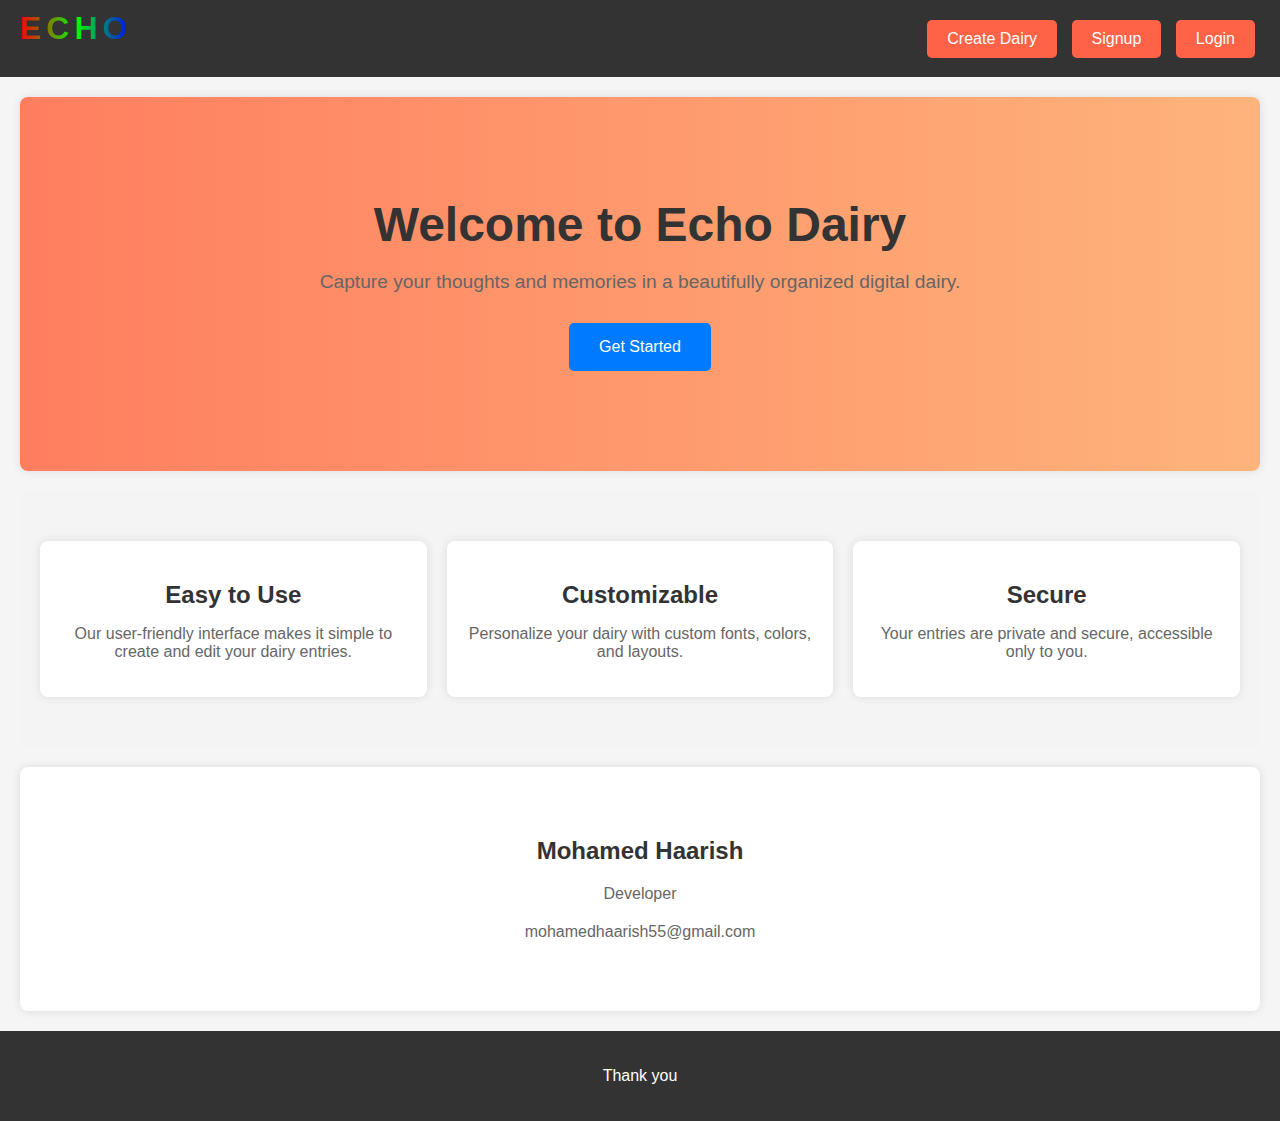
<file: index.html>
<!DOCTYPE html>
<html lang="en">
<head>
    <meta charset="UTF-8">
    <meta name="viewport" content="width=device-width, initial-scale=1.0">
    <title>ECHO</title>
    <link rel="stylesheet" href="samplestyle.css">
    <link rel="icon" href="files/ECHOLOGO1.png" type="image/png">
    <style>
        body {
            font-family: Arial, sans-serif;
            margin: 0;
            padding: 0;
            box-sizing: border-box;
        }
        header {
            display: flex;
            justify-content: space-between;
            align-items: center;
            background-color: #333;
            color: white;
            padding: 10px 20px;
        }
        .logo {
            font-size: 2em;
            background: linear-gradient(90deg, #ff0000, #00ff00, #0000ff);
            -webkit-background-clip: text;
            color: transparent;

            animation: colorCycle 5s infinite;
        }
        .auth-buttons button {
            background-color: #ff6347;
            color: white;
            border: none;
            padding: 10px 20px;
            margin: 0 5px;
            cursor: pointer;
            transition: background-color 0.3s;
        }
        .auth-buttons button:hover {
            background-color: #ff4500;
        }
        .hero {
            background: linear-gradient(to right, #ff7e5f, #feb47b);
            color: white;
            text-align: center;
            padding: 100px 20px;
        }
        .hero h1 {
            font-size: 3em;
            margin: 0;
        }
        .hero p {
            font-size: 1.2em;
        }
        .get-started {
            background-color: #fff;
            color: #ff6347;
            border: 2px solid #ff6347;
            padding: 10px 20px;
            cursor: pointer;
            transition: background-color 0.3s, color 0.3s;
        }
        .get-started:hover {
            background-color: #ff6347;
            color: white;
        }
        .features {
            display: flex;
            justify-content: space-around;
            padding: 50px 20px;
            background-color: #f4f4f4;
        }
        .feature {
            text-align: center;
            width: 30%;
            transition: transform 0.3s;
        }
        .feature:hover {
            transform: scale(1.05);
        }
        .testimonials {
            background-color: #fff;
            padding: 50px 20px;
            text-align: center;
        }
        .testimonial {
            margin: 20px 0;
        }
        footer {
            background-color: #333;
            color: white;
            text-align: center;
            padding: 20px;
        }
        @media (max-width: 768px) {
            .features {
                flex-direction: column;
                align-items: center;
            }
            .feature {
                width: 80%;
                margin-bottom: 20px;
            }
        }
    </style>
</head>
<body>
    <header>
        <div class="logo">ECHO</div>
        <div class="auth-buttons">
            <button onclick="window.location.href='workspace.html';">Create Dairy</button>
            <button onclick="window.location.href='EchoCreateNewAccount.html';">Signup</button>
            <button onclick="window.location.href='EchoLogin.html';">Login</button>
        </div>
    </header>
    <main>
        <section class="hero">
            <h1>Welcome to Echo Dairy</h1>
            <p>Capture your thoughts and memories in a beautifully organized digital dairy.</p>
            <button class="get-started" onclick="window.location.href='workspace.html';">Get Started</button>
        </section>
        <section class="features">
            <div class="feature">
                <h2>Easy to Use</h2>
                <p>Our user-friendly interface makes it simple to create and edit your dairy entries.</p>
            </div>
            <div class="feature">
                <h2>Customizable</h2>
                <p>Personalize your dairy with custom fonts, colors, and layouts.</p>
            </div>
            <div class="feature">
                <h2>Secure</h2>
                <p>Your entries are private and secure, accessible only to you.</p>
            </div>
        </section>
        <section class="testimonials">
            <h2>Mohamed Haarish</h2>
            <div class="testimonial">
                <p>Developer</p>
                <p></p>
            </div>
            <div class="testimonial">
                <p>mohamedhaarish55@gmail.com</p>
            </div>
        </section>
    </main>
    <footer>
        <p>Thank you</p>
    </footer>
</body>
</html>
</file>
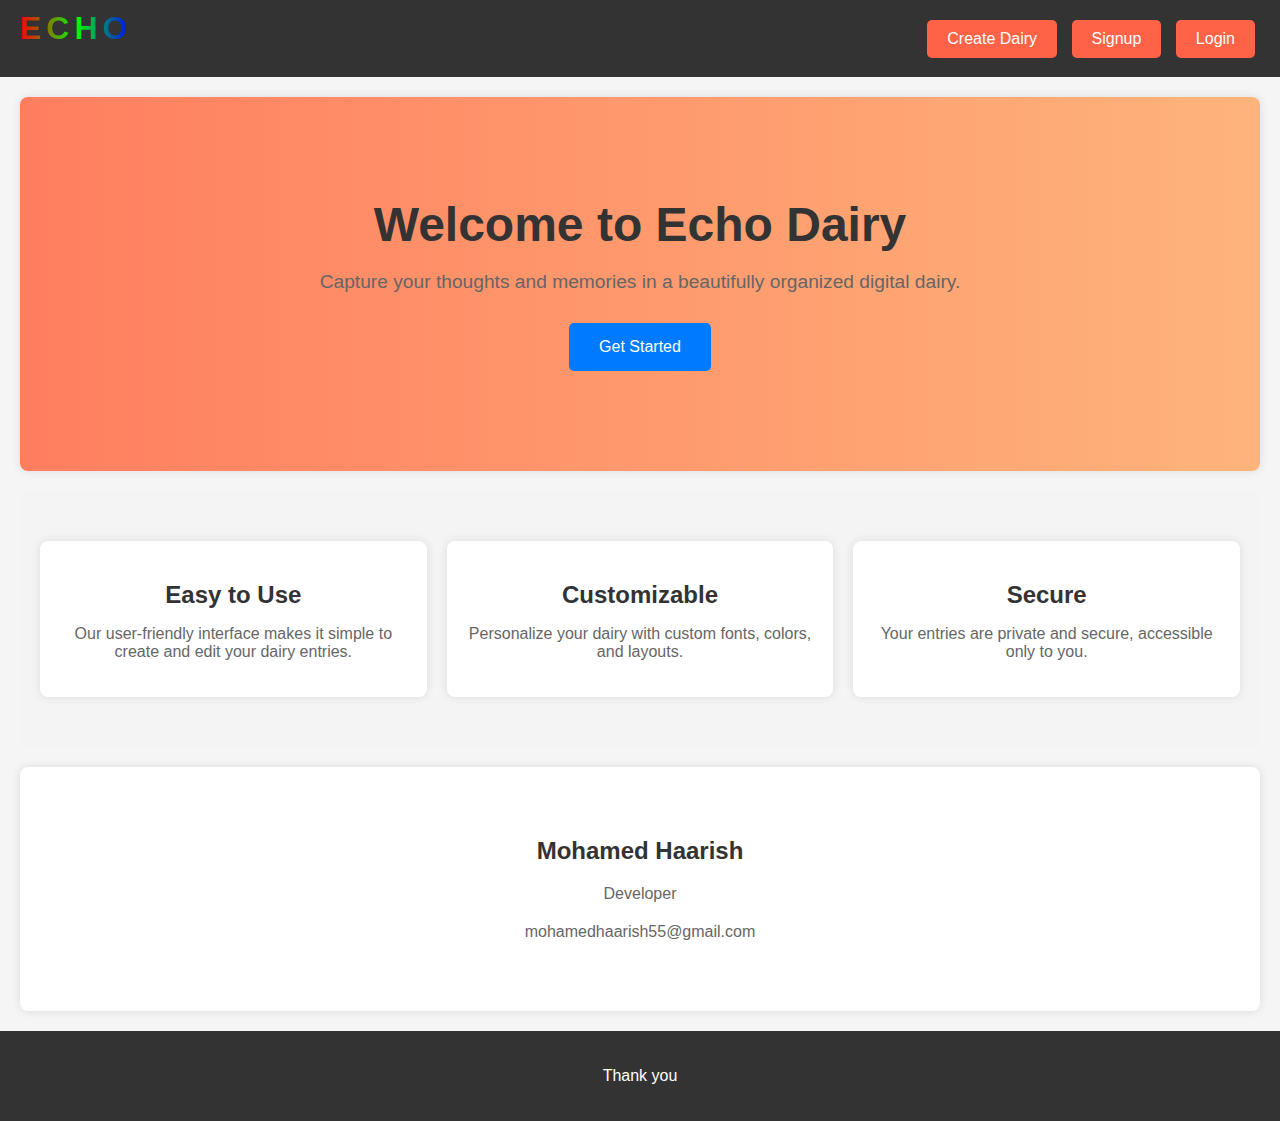
<file: files/index.html>
<!DOCTYPE html>
<html lang="en">
<head>
    <meta charset="UTF-8">
    <meta name="viewport" content="width=device-width, initial-scale=1.0">
    <title>ECHO</title>
    <link rel="stylesheet" href="samplestyle.css">
    <link rel="icon" href="ECHOLOGO1.png" type="image/png">
    <style>
        body {
            font-family: Arial, sans-serif;
            margin: 0;
            padding: 0;
            box-sizing: border-box;
        }
        header {
            display: flex;
            justify-content: space-between;
            align-items: center;
            background-color: #333;
            color: white;
            padding: 10px 20px;
        }
        .logo {
            font-size: 2em;
            background: linear-gradient(90deg, #ff0000, #00ff00, #0000ff);
            -webkit-background-clip: text;
            color: transparent;

            animation: colorCycle 5s infinite;
        }
        .auth-buttons button {
            background-color: #ff6347;
            color: white;
            border: none;
            padding: 10px 20px;
            margin: 0 5px;
            cursor: pointer;
            transition: background-color 0.3s;
        }
        .auth-buttons button:hover {
            background-color: #ff4500;
        }
        .hero {
            background: linear-gradient(to right, #ff7e5f, #feb47b);
            color: white;
            text-align: center;
            padding: 100px 20px;
        }
        .hero h1 {
            font-size: 3em;
            margin: 0;
        }
        .hero p {
            font-size: 1.2em;
        }
        .get-started {
            background-color: #fff;
            color: #ff6347;
            border: 2px solid #ff6347;
            padding: 10px 20px;
            cursor: pointer;
            transition: background-color 0.3s, color 0.3s;
        }
        .get-started:hover {
            background-color: #ff6347;
            color: white;
        }
        .features {
            display: flex;
            justify-content: space-around;
            padding: 50px 20px;
            background-color: #f4f4f4;
        }
        .feature {
            text-align: center;
            width: 30%;
            transition: transform 0.3s;
        }
        .feature:hover {
            transform: scale(1.05);
        }
        .testimonials {
            background-color: #fff;
            padding: 50px 20px;
            text-align: center;
        }
        .testimonial {
            margin: 20px 0;
        }
        footer {
            background-color: #333;
            color: white;
            text-align: center;
            padding: 20px;
        }
        @media (max-width: 768px) {
            .features {
                flex-direction: column;
                align-items: center;
            }
            .feature {
                width: 80%;
                margin-bottom: 20px;
            }
        }
    </style>
</head>
<body>
    <header>
        <div class="logo">ECHO</div>
        <div class="auth-buttons">
            <button onclick="window.location.href='workspace.html';">Create Dairy</button>
            <button onclick="window.location.href='EchoCreateNewAccount.html';">Signup</button>
            <button onclick="window.location.href='EchoLogin.html';">Login</button>
        </div>
    </header>
    <main>
        <section class="hero">
            <h1>Welcome to Echo Dairy</h1>
            <p>Capture your thoughts and memories in a beautifully organized digital dairy.</p>
            <button class="get-started" onclick="window.location.href='workspace.html';">Get Started</button>
        </section>
        <section class="features">
            <div class="feature">
                <h2>Easy to Use</h2>
                <p>Our user-friendly interface makes it simple to create and edit your dairy entries.</p>
            </div>
            <div class="feature">
                <h2>Customizable</h2>
                <p>Personalize your dairy with custom fonts, colors, and layouts.</p>
            </div>
            <div class="feature">
                <h2>Secure</h2>
                <p>Your entries are private and secure, accessible only to you.</p>
            </div>
        </section>
        <section class="testimonials">
            <h2>Mohamed Haarish</h2>
            <div class="testimonial">
                <p>Developer</p>
                <p></p>
            </div>
            <div class="testimonial">
                <p>mohamedhaarish55@gmail.com</p>
            </div>
        </section>
    </main>
    <footer>
        <p>Thank you</p>
    </footer>
</body>
</html>
</file>
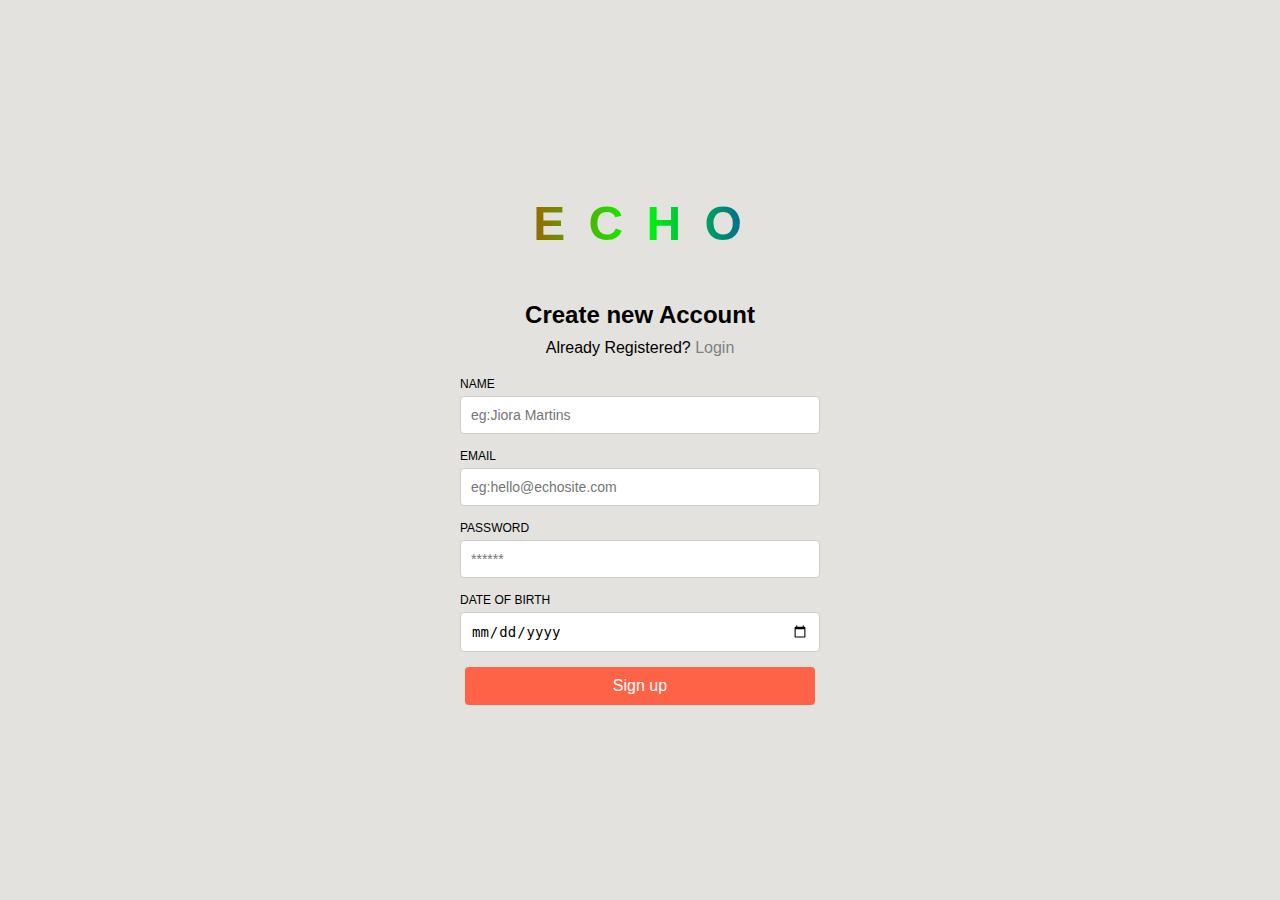
<file: EchoCreateNewAccount.html>
<!DOCTYPE html>
<html lang="en">
<head>
    <meta charset="UTF-8">
    <meta name="viewport" content="width=device-width, initial-scale=1.0">
    <title>ECHO / Create New Account</title>
    <link rel="stylesheet" href="styles.css">
    <link rel="icon" href="ECHOLOGO1.png" type="image/png">
</head>
<body>
    <div class="container">
        <div class="logo">E C H O</div>
        <div class="form-container">
            <h1>Create new Account</h1>
            <p>Already Registered? <a href="files/EchoLogin.html">Login</a></p>
            <form>
                <label for="name">NAME</label>
                <input type="text" id="name" name="name" placeholder="eg:Jiora Martins" required>
                
                <label for="email">EMAIL</label>
                <input type="email" id="email" name="email" placeholder="eg:hello@echosite.com" required>
                
                <label for="password">PASSWORD</label>
                <input type="password" id="password" name="password" placeholder="******" required>
                
                <label for="dob">DATE OF BIRTH</label>
                <input type="date" id="dob" required>
                <button type="submit" onclick="window.location.href='files/EchoHomeWOLS.html';">Sign up</button>
            </form>
        </div>
    </div>
</body>
</html>
</file>
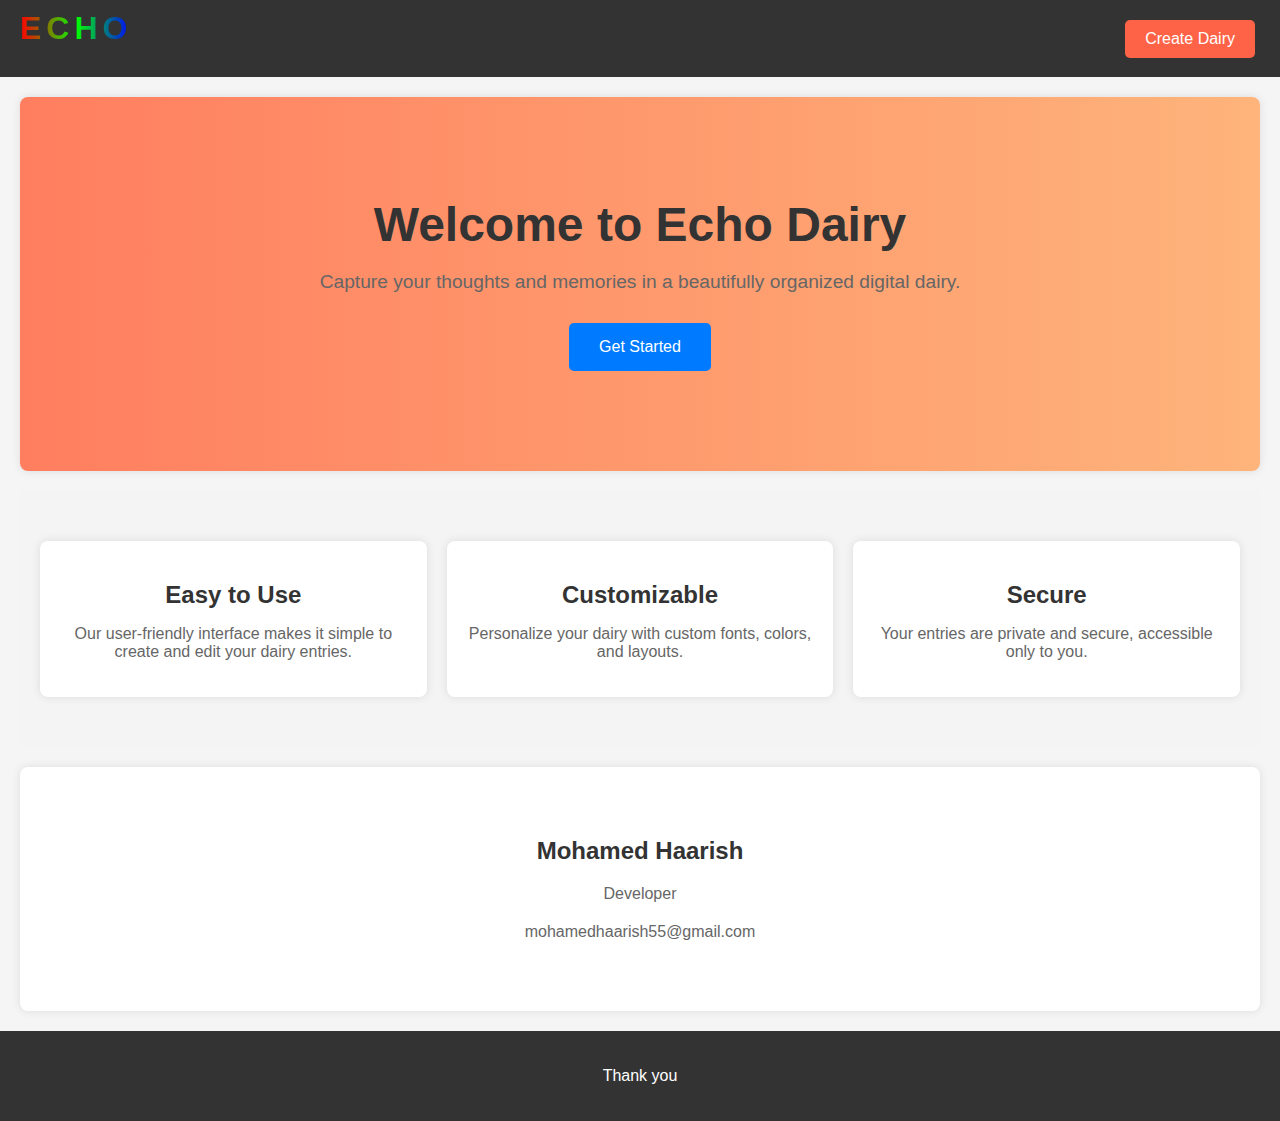
<file: EchoHomeWOLS.html>
<!DOCTYPE html>
<html lang="en">
<head>
    <meta charset="UTF-8">
    <meta name="viewport" content="width=device-width, initial-scale=1.0">
    <title>ECHO</title>
    <link rel="icon" href="ECHOLOGO1.png" type="image/png">
    <link rel="stylesheet" href="samplestyle.css">
    <style>
        body {
            font-family: Arial, sans-serif;
            margin: 0;
            padding: 0;
            box-sizing: border-box;
        }
        header {
            display: flex;
            justify-content: space-between;
            align-items: center;
            background-color: #333;
            color: white;
            padding: 10px 20px;
        }
        .logo {
            font-size: 2em;
            background: linear-gradient(90deg, #ff0000, #00ff00, #0000ff);
            -webkit-background-clip: text;
            color: transparent;

            animation: colorCycle 5s infinite;
        }
        .auth-buttons button {
            background-color: #ff6347;
            color: white;
            border: none;
            padding: 10px 20px;
            margin: 0 5px;
            cursor: pointer;
            transition: background-color 0.3s;
        }
        .auth-buttons button:hover {
            background-color: #ff4500;
        }
        .hero {
            background: linear-gradient(to right, #ff7e5f, #feb47b);
            color: white;
            text-align: center;
            padding: 100px 20px;
        }
        .hero h1 {
            font-size: 3em;
            margin: 0;
        }
        .hero p {
            font-size: 1.2em;
        }
        .get-started {
            background-color: #fff;
            color: #ff6347;
            border: 2px solid #ff6347;
            padding: 10px 20px;
            cursor: pointer;
            transition: background-color 0.3s, color 0.3s;
        }
        .get-started:hover {
            background-color: #ff6347;
            color: white;
        }
        .features {
            display: flex;
            justify-content: space-around;
            padding: 50px 20px;
            background-color: #f4f4f4;
        }
        .feature {
            text-align: center;
            width: 30%;
            transition: transform 0.3s;
        }
        .feature:hover {
            transform: scale(1.05);
        }
        .testimonials {
            background-color: #fff;
            padding: 50px 20px;
            text-align: center;
        }
        .testimonial {
            margin: 20px 0;
        }
        footer {
            background-color: #333;
            color: white;
            text-align: center;
            padding: 20px;
        }
        @media (max-width: 768px) {
            .features {
                flex-direction: column;
                align-items: center;
            }
            .feature {
                width: 80%;
                margin-bottom: 20px;
            }
        }
    </style>
</head>
<body>
    <header>
        <div class="logo">ECHO</div>
        <div class="auth-buttons">
            <button onclick="window.location.href='workspace.html';">Create Dairy</button>
        </div>
    </header>
    <main>
        <section class="hero">
            <h1>Welcome to Echo Dairy</h1>
            <p>Capture your thoughts and memories in a beautifully organized digital dairy.</p>
            <button class="get-started" onclick="window.location.href='workspace.html';">Get Started</button>
        </section>
        <section class="features">
            <div class="feature">
                <h2>Easy to Use</h2>
                <p>Our user-friendly interface makes it simple to create and edit your dairy entries.</p>
            </div>
            <div class="feature">
                <h2>Customizable</h2>
                <p>Personalize your dairy with custom fonts, colors, and layouts.</p>
            </div>
            <div class="feature">
                <h2>Secure</h2>
                <p>Your entries are private and secure, accessible only to you.</p>
            </div>
        </section>
        <section class="testimonials">
            <h2>Mohamed Haarish</h2>
            <div class="testimonial">
                <p>Developer</p>
                <p></p>
            </div>
            <div class="testimonial">
                <p>mohamedhaarish55@gmail.com</p>
            </div>
        </section>
    </main>
    <footer>
        <p>Thank you</p>
    </footer>
</body>
</html>
</file>
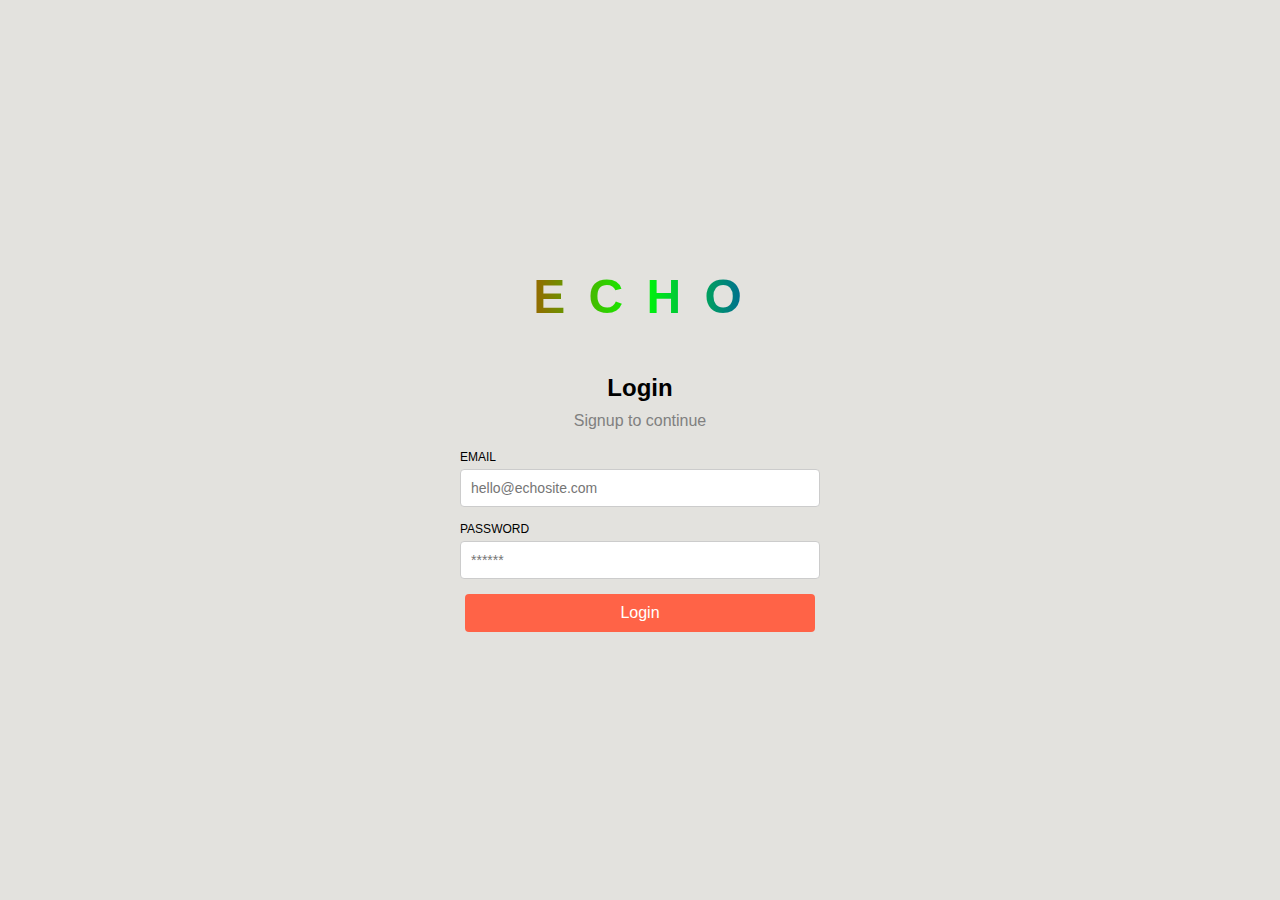
<file: EchoLogin.html>
<!DOCTYPE html>
<html lang="en">
<head>
    <meta charset="UTF-8">
    <meta name="viewport" content="width=device-width, initial-scale=1.0">
    <title>ECHO / Login</title>
    <link rel="stylesheet" href="styles.css">
    <link rel="icon" href="ECHOLOGO1.png" type="image/png">
</head>
<body>
    <div class="container">
        <div class="logo">E C H O</div>
        <div class="form-container">
            <h1>Login</h1>
            <p><a href="EchoCreateNewAccount.html">Signup to continue </a></p>
            <form>
                <label for="email">EMAIL</label>
                <input type="email" id="email" name="email" placeholder="hello@echosite.com" required>
                
                <label for="password">PASSWORD</label>
                <input type="password" id="password" name="password" placeholder="******" required>
                <button type="submit" onclick="window.location.href='files/EchoHomeWOLS.html';">Login</button>
            </form>
        </div>
    </div>
</body>
</html>
</file>
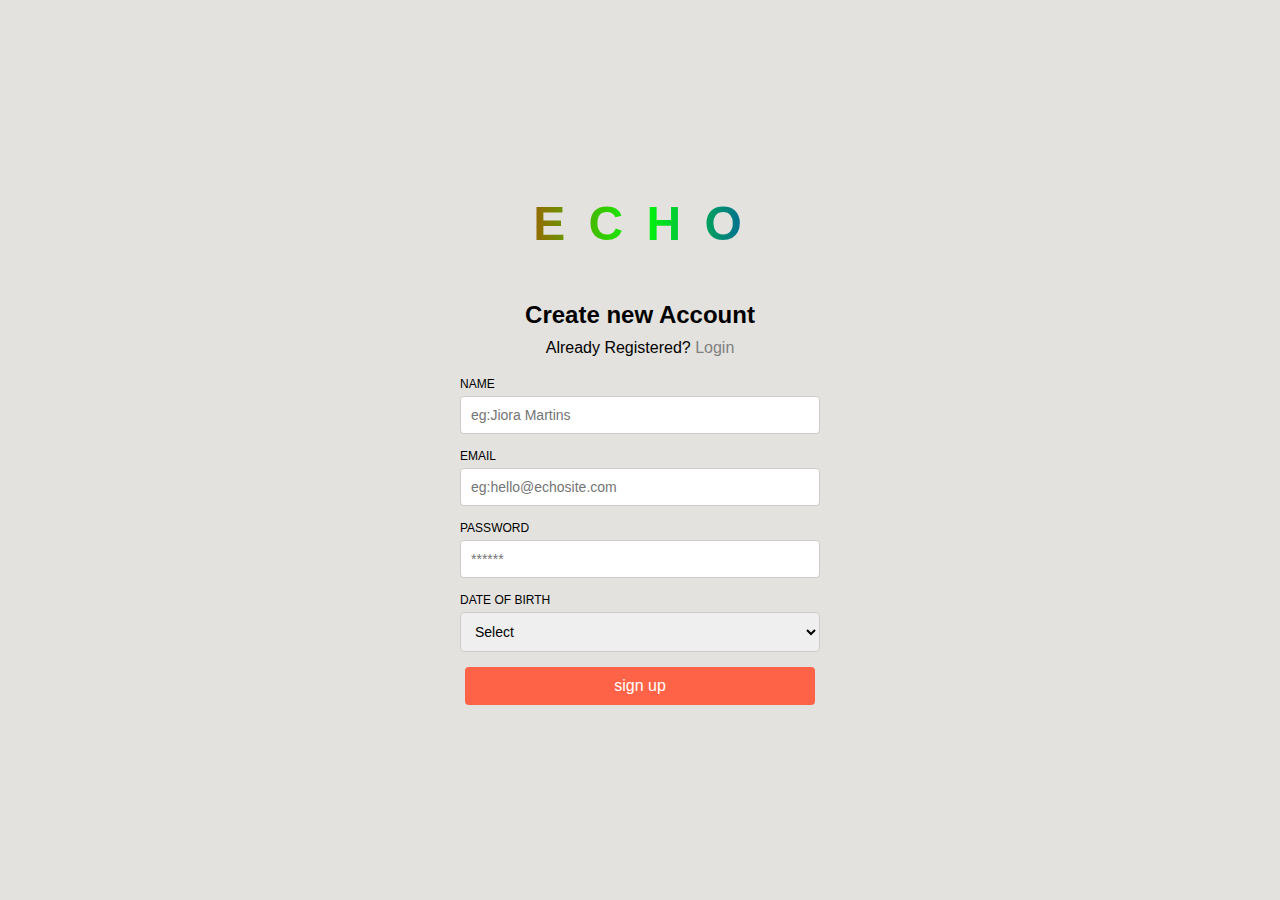
<file: files/EchoCreateNewAccount.html>
<!DOCTYPE html>
<html lang="en">
<head>
    <meta charset="UTF-8">
    <meta name="viewport" content="width=device-width, initial-scale=1.0">
    <title>ECHO / Create New Account</title>
    <link rel="stylesheet" href="styles.css">
    <link rel="icon" href="ECHOLOGO1.png" type="image/png">
</head>
<body>
    <div class="container">
        <div class="logo">E C H O</div>
        <div class="form-container">
            <h1>Create new Account</h1>
            <p>Already Registered? <a href="echoLogin.html">Login</a></p>
            <form>
                <label for="name">NAME</label>
                <input type="text" id="name" name="name" placeholder="eg:Jiora Martins" required>
                
                <label for="email">EMAIL</label>
                <input type="email" id="email" name="email" placeholder="eg:hello@echosite.com" required>
                
                <label for="password">PASSWORD</label>
                <input type="password" id="password" name="password" placeholder="******" required>
                
                <label for="dob">DATE OF BIRTH</label>
                <select id="dob" name="dob" required>
                    <option value="2000">Select</option>
                </select>
                <button type="submit" onclick="window.location.href='EchoHomeWOLS.html';">sign up</button>
            </form>
        </div>
    </div>
</body>
</html>
</file>
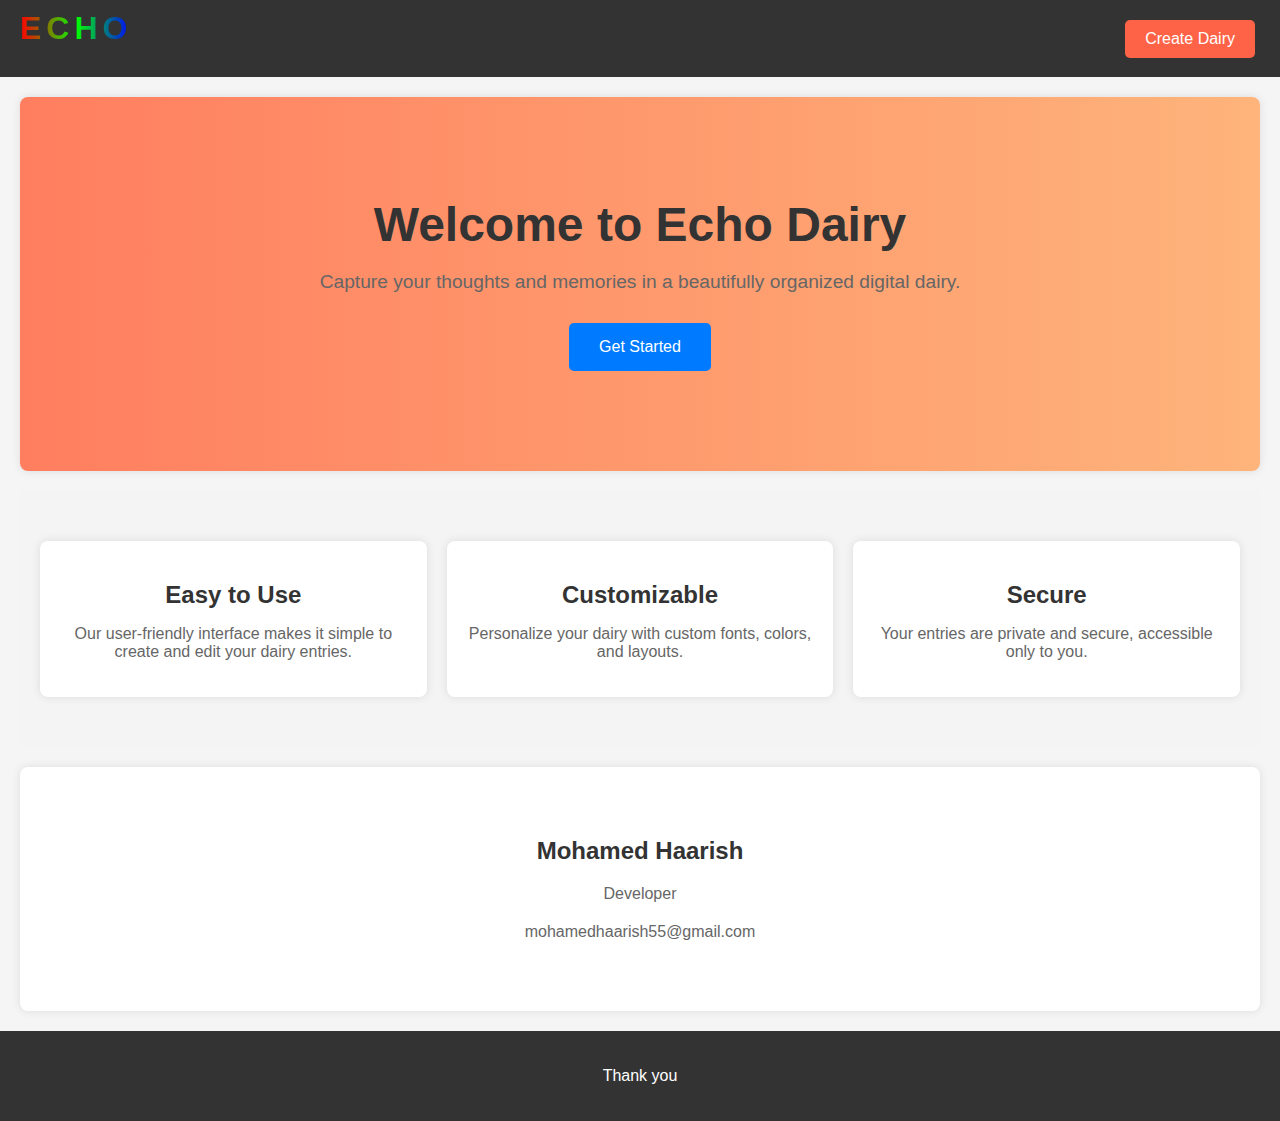
<file: files/EchoHomeWOLS.html>
<!DOCTYPE html>
<html lang="en">
<head>
    <meta charset="UTF-8">
    <meta name="viewport" content="width=device-width, initial-scale=1.0">
    <title>ECHO</title>
    <link rel="stylesheet" href="samplestyle.css">
    <link rel="icon" href="ECHOLOGO1.png" type="image/png">
    <style>
        body {
            font-family: Arial, sans-serif;
            margin: 0;
            padding: 0;
            box-sizing: border-box;
        }
        header {
            display: flex;
            justify-content: space-between;
            align-items: center;
            background-color: #333;
            color: white;
            padding: 10px 20px;
        }
        .logo {
            font-size: 2em;
            background: linear-gradient(90deg, #ff0000, #00ff00, #0000ff);
            -webkit-background-clip: text;
            color: transparent;

            animation: colorCycle 5s infinite;
        }
        .auth-buttons button {
            background-color: #ff6347;
            color: white;
            border: none;
            padding: 10px 20px;
            margin: 0 5px;
            cursor: pointer;
            transition: background-color 0.3s;
        }
        .auth-buttons button:hover {
            background-color: #ff4500;
        }
        .hero {
            background: linear-gradient(to right, #ff7e5f, #feb47b);
            color: white;
            text-align: center;
            padding: 100px 20px;
        }
        .hero h1 {
            font-size: 3em;
            margin: 0;
        }
        .hero p {
            font-size: 1.2em;
        }
        .get-started {
            background-color: #fff;
            color: #ff6347;
            border: 2px solid #ff6347;
            padding: 10px 20px;
            cursor: pointer;
            transition: background-color 0.3s, color 0.3s;
        }
        .get-started:hover {
            background-color: #ff6347;
            color: white;
        }
        .features {
            display: flex;
            justify-content: space-around;
            padding: 50px 20px;
            background-color: #f4f4f4;
        }
        .feature {
            text-align: center;
            width: 30%;
            transition: transform 0.3s;
        }
        .feature:hover {
            transform: scale(1.05);
        }
        .testimonials {
            background-color: #fff;
            padding: 50px 20px;
            text-align: center;
        }
        .testimonial {
            margin: 20px 0;
        }
        footer {
            background-color: #333;
            color: white;
            text-align: center;
            padding: 20px;
        }
        @media (max-width: 768px) {
            .features {
                flex-direction: column;
                align-items: center;
            }
            .feature {
                width: 80%;
                margin-bottom: 20px;
            }
        }
    </style>
</head>
<body>
    <header>
        <div class="logo">ECHO</div>
        <div class="auth-buttons">
            <button onclick="window.location.href='workspace.html';">Create Dairy</button>
        </div>
    </header>
    <main>
        <section class="hero">
            <h1>Welcome to Echo Dairy</h1>
            <p>Capture your thoughts and memories in a beautifully organized digital dairy.</p>
            <button class="get-started" onclick="window.location.href='workspace.html';">Get Started</button>
        </section>
        <section class="features">
            <div class="feature">
                <h2>Easy to Use</h2>
                <p>Our user-friendly interface makes it simple to create and edit your dairy entries.</p>
            </div>
            <div class="feature">
                <h2>Customizable</h2>
                <p>Personalize your dairy with custom fonts, colors, and layouts.</p>
            </div>
            <div class="feature">
                <h2>Secure</h2>
                <p>Your entries are private and secure, accessible only to you.</p>
            </div>
        </section>
        <section class="testimonials">
            <h2>Mohamed Haarish</h2>
            <div class="testimonial">
                <p>Developer</p>
                <p></p>
            </div>
            <div class="testimonial">
                <p>mohamedhaarish55@gmail.com</p>
            </div>
        </section>
    </main>
    <footer>
        <p>Thank you</p>
    </footer>
</body>
</html>
</file>
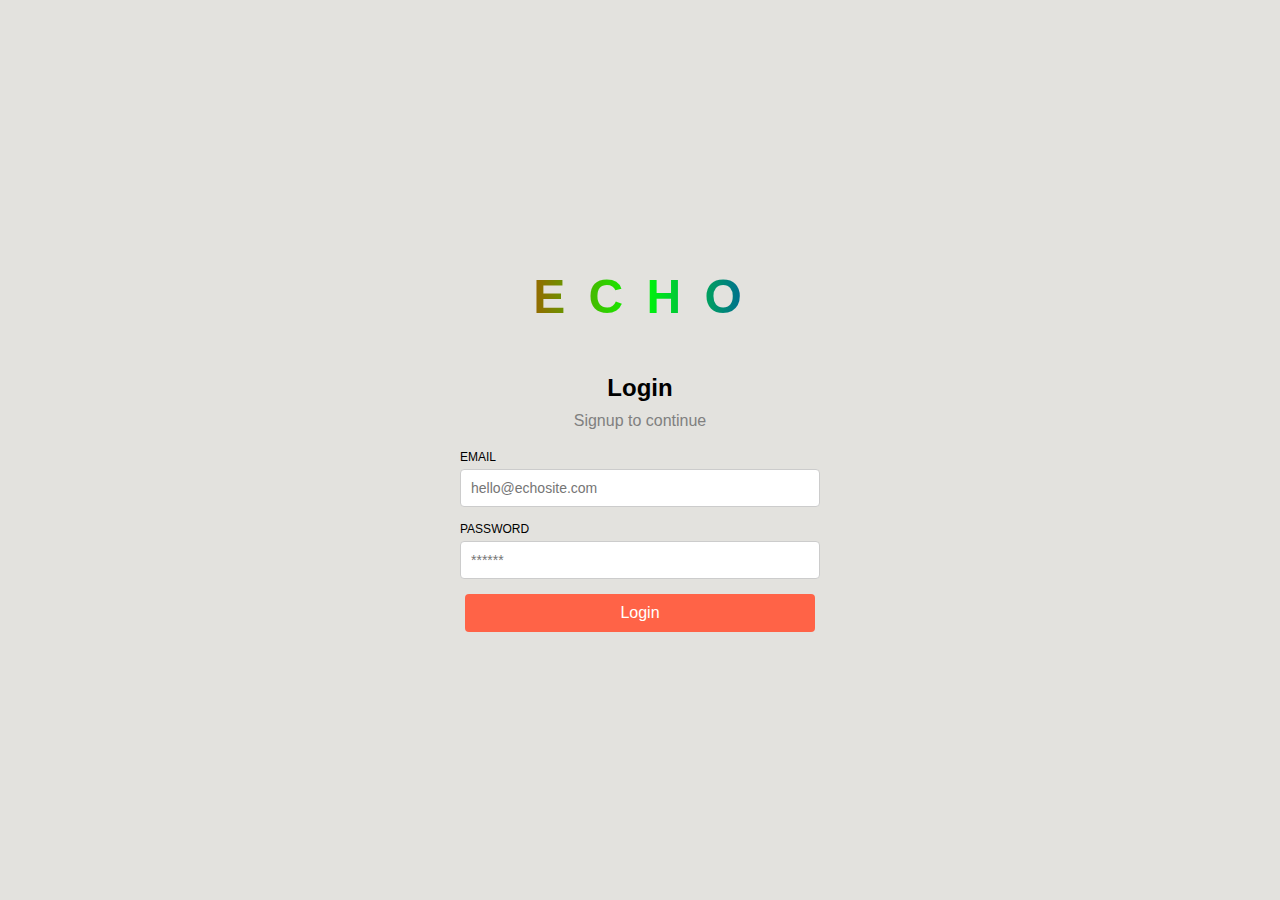
<file: files/EchoLogin.html>
<!DOCTYPE html>
<html lang="en">
<head>
    <meta charset="UTF-8">
    <meta name="viewport" content="width=device-width, initial-scale=1.0">
    <title>ECHO / Login</title>
    <link rel="stylesheet" href="styles.css">
    <link rel="icon" href="ECHOLOGO1.png" type="image/png">
</head>
<body>
    <div class="container">
        <div class="logo">E C H O</div>
        <div class="form-container">
            <h1>Login</h1>
            <p><a href="EchoCreateNewAccount.html">Signup to continue </a></p>
            <form>
                <label for="email">EMAIL</label>
                <input type="email" id="email" name="email" placeholder="hello@echosite.com" required>
                
                <label for="password">PASSWORD</label>
                <input type="password" id="password" name="password" placeholder="******" required>
                <button type="submit" onclick="window.location.href='EchoHomeWOLS.html';">Login</button>
            </form>
        </div>
    </div>
</body>
</html>
</file>
<file: samplestyle.css>
body {
    font-family: Arial, sans-serif;
    margin: 0;
    padding: 0;
    background-color: #f5f5f5;
}

header {
    display: flex;
    justify-content: space-between;
    align-items: center;
    background-color: #f0f0f0;
    padding: 10px 20px;
}

.logo {
    font-size: 24px;
    font-size: 2em;
    font-weight: bold;
    /**/
    letter-spacing: 5px;
    background: linear-gradient(90deg, #ff0000, #00ff00, #0000ff);
    -webkit-background-clip:text;
    color: transparent;
    margin-bottom: 20px;
    animation: colorCycle 5s infinite;
}

@keyframes colorCycle {
    0% {
        color: #ff0000; /* Red */
    }
    25% {
        color: #00ff00; /* Green */
    }
    50% {
        color: #0000ff; /* Blue */
    }
    75% {
        color: #ffff00; /* Yellow */
    }
    100% {
        color: #ff0000; /* Red */
    }
}

.auth-buttons button {
    margin-left: 10px;
    background-color: #007bff;
    color: white;
    border: none;
    padding: 10px;
    cursor: pointer;
    background-color: #007bff;
    color: white;
    border: none;
    padding: 5px 20px;
    font-size: 16px;
    cursor: pointer;
    border-radius: 5px;
}

main {
    padding: 20px;
}

.hero {
    text-align: center;
    background-color: #fff;
    padding: 50px;
    margin-bottom: 20px;
    border-radius: 8px;
    box-shadow: 0 0 10px rgba(0, 0, 0, 0.1);
}

.hero h1 {
    margin-bottom: 20px;
    font-size: 36px;
    color: #333;
}

.hero p {
    margin-bottom: 30px;
    font-size: 18px;
    color: #666;
}

.hero .get-started {
    background-color: #007bff;
    color: white;
    border: none;
    padding: 15px 30px;
    font-size: 16px;
    cursor: pointer;
    border-radius: 5px;
}

.features {
    display: flex;
    justify-content: space-between;
    gap: 20px;
}

.feature {
    background-color: #fff;
    padding: 20px;
    border-radius: 8px;
    box-shadow: 0 0 10px rgba(0, 0, 0, 0.1);
    text-align: center;
    flex: 1;
}

.feature h2 {
    margin-bottom: 10px;
    color: #333;
}

.feature p {
    color: #666;
}

.testimonials {
    background-color: #fff;
    padding: 20px;
    border-radius: 8px;
    box-shadow: 0 0 10px rgba(0, 0, 0, 0.1);
    margin-top: 20px;
}

.testimonials h2 {
    text-align: center;
    margin-bottom: 20px;
    color: #333;
}

.testimonial {
    margin-bottom: 20px;
}

.testimonial p {
    color: #666;
    text-align: center;
}

footer {
    text-align: center;
    padding: 20px;
    background-color: #f0f0f0;
    color: #666;
}
.img{
    margin-bottom: 20px;   
}
</file>
<file: files/samplestyle.css>
body {
    font-family: Arial, sans-serif;
    margin: 0;
    padding: 0;
    background-color: #f5f5f5;
}

header {
    display: flex;
    justify-content: space-between;
    align-items: center;
    background-color: #f0f0f0;
    padding: 10px 20px;
}

.logo {
    font-size: 24px;
    font-size: 2em;
    font-weight: bold;
    /**/
    letter-spacing: 5px;
    background: linear-gradient(90deg, #ff0000, #00ff00, #0000ff);
    -webkit-background-clip:text;
    color: transparent;
    margin-bottom: 20px;
    animation: colorCycle 5s infinite;
}

@keyframes colorCycle {
    0% {
        color: #ff0000; /* Red */
    }
    25% {
        color: #00ff00; /* Green */
    }
    50% {
        color: #0000ff; /* Blue */
    }
    75% {
        color: #ffff00; /* Yellow */
    }
    100% {
        color: #ff0000; /* Red */
    }
}

.auth-buttons button {
    margin-left: 10px;
    background-color: #007bff;
    color: white;
    border: none;
    padding: 10px;
    cursor: pointer;
    background-color: #007bff;
    color: white;
    border: none;
    padding: 5px 20px;
    font-size: 16px;
    cursor: pointer;
    border-radius: 5px;
}

main {
    padding: 20px;
}

.hero {
    text-align: center;
    background-color: #fff;
    padding: 50px;
    margin-bottom: 20px;
    border-radius: 8px;
    box-shadow: 0 0 10px rgba(0, 0, 0, 0.1);
}

.hero h1 {
    margin-bottom: 20px;
    font-size: 36px;
    color: #333;
}

.hero p {
    margin-bottom: 30px;
    font-size: 18px;
    color: #666;
}

.hero .get-started {
    background-color: #007bff;
    color: white;
    border: none;
    padding: 15px 30px;
    font-size: 16px;
    cursor: pointer;
    border-radius: 5px;
}

.features {
    display: flex;
    justify-content: space-between;
    gap: 20px;
}

.feature {
    background-color: #fff;
    padding: 20px;
    border-radius: 8px;
    box-shadow: 0 0 10px rgba(0, 0, 0, 0.1);
    text-align: center;
    flex: 1;
}

.feature h2 {
    margin-bottom: 10px;
    color: #333;
}

.feature p {
    color: #666;
}

.testimonials {
    background-color: #fff;
    padding: 20px;
    border-radius: 8px;
    box-shadow: 0 0 10px rgba(0, 0, 0, 0.1);
    margin-top: 20px;
}

.testimonials h2 {
    text-align: center;
    margin-bottom: 20px;
    color: #333;
}

.testimonial {
    margin-bottom: 20px;
}

.testimonial p {
    color: #666;
    text-align: center;
}

footer {
    text-align: center;
    padding: 20px;
    background-color: #f0f0f0;
    color: #666;
}
.img{
    margin-bottom: 20px;   
}
</file>
<file: styles.css>
* {
    margin: 0;
    padding: 0;
    box-sizing: border-box;
}

body {
    font-family: Arial, sans-serif;
    background-color: #e3e2de;
    display: flex;
    justify-content: center;
    align-items: center;
    height: 100vh;
    margin: 0;

}

/*logo*/
.mylogo{
    width:50px;
    height: 50px;
}


header {
    width: 100%;
    background-color: #fff;
    padding: 10px 20px;
    box-shadow: 0 1px 5px rgba(0, 0, 0, 0.1);
    display: flex;
    justify-content: flex-start;
}

.logo {
    font-size: 48px;
    font-weight: bold;
    letter-spacing: 5px;
    background: linear-gradient(90deg, #ff0000, #00ff00, #0000ff);
    -webkit-background-clip: text;
    color: transparent;
    margin-bottom: 20px;
    animation: colorCycle 5s infinite;
}

@keyframes colorCycle {
    0% {
        color: #ff0000; /* Red */
    }
    25% {
        color: #00ff00; /* Green */
    }
    50% {
        color: #0000ff; /* Blue */
    }
    75% {
        color: #ffff00; /* Yellow */
    }
    100% {
        color: #ff0000; /* Red */
    }
}

.menu-icon {
    font-size: 24px;
}

.container {
    width: 100%;
    max-width: 400px;
    padding: 20px;
    margin: 0 auto;
    text-align: center;
}

.quote{
    font-size: 70px;
}

.form-container {
    margin-top: 50px;
}

h1 {
    margin-bottom: 10px;
    font-size: 24px;
}

p {
    margin-bottom: 20px;
}

p a {
    color: grey;
    text-decoration: none;
}

p a:hover{
    background-color:black;
    -webkit-background-clip: text;
    color: transparent;
} 

form {
    display: flex;
    flex-direction: column;
}

label {
    text-align: left;
    margin-bottom: 5px;
    font-size: 12px;
}

input, select {
    margin-bottom: 15px;
    padding: 10px;
    border: 1px solid #ccc;
    border-radius: 4px;
    font-size: 14px;
}

button {
    padding: 10px;
    color: #fff;
    border: none;
    border-radius: 4px;
    cursor: pointer;
    font-size: 16px;
    background-color: #ff6347;
    color: white;
    border: none;
    padding: 10px 20px;
    margin: 0 5px;
    cursor: pointer;
    transition: background-color 0.3s;
   
}

button:hover {
    background-color: #333;
}

/*for logo ECHO*/
.container2 {
    text-align: center;
    max-width: 1000px;
    margin: 0 auto;
    display: flex;
    justify-content: space-between;
    align-items: center;
}

.echo {
    display: flex;
    justify-content: center;
    align-items: center;
    margin-bottom: 20px;
}

.letter {
    font-size: 2em;
    font-weight: bold;
    color: blue;
    opacity: 0;
    animation: slideIn 2s forwards;
}

.letter:nth-child(1) {
    animation-delay: 0s;
}

.letter:nth-child(2) {
    animation-delay: 0.5s;
}

.letter:nth-child(3) {
    animation-delay: 1s;
}

.letter:nth-child(4) {
    animation-delay: 1.5s;
}

.text {
    font-size: 1.5em;
}

@keyframes slideIn {
    from {
        transform: translateX(-50px);
        opacity: 0;
    }
    to {
        transform: translateX(0);
        opacity: 1;
    }
}
/**/
.nav {
    list-style: none;
    margin: 0;
    padding: 0;
}

.nav li {
    display: inline-block;
    margin-right: 20px;
}

.nav a {
    text-decoration: none;
    color: #333;
}
</file>
<file: files/styles.css>
* {
    margin: 0;
    padding: 0;
    box-sizing: border-box;
}

body {
    font-family: Arial, sans-serif;
    background-color: #e3e2de;
    display: flex;
    justify-content: center;
    align-items: center;
    height: 100vh;
    margin: 0;

}

/*logo*/
.mylogo{
    width:50px;
    height: 50px;
}


header {
    width: 100%;
    background-color: #fff;
    padding: 10px 20px;
    box-shadow: 0 1px 5px rgba(0, 0, 0, 0.1);
    display: flex;
    justify-content: flex-start;
}

.logo {
    font-size: 48px;
    font-weight: bold;
    letter-spacing: 5px;
    background: linear-gradient(90deg, #ff0000, #00ff00, #0000ff);
    -webkit-background-clip: text;
    color: transparent;
    margin-bottom: 20px;
    animation: colorCycle 5s infinite;
}

@keyframes colorCycle {
    0% {
        color: #ff0000; /* Red */
    }
    25% {
        color: #00ff00; /* Green */
    }
    50% {
        color: #0000ff; /* Blue */
    }
    75% {
        color: #ffff00; /* Yellow */
    }
    100% {
        color: #ff0000; /* Red */
    }
}

.menu-icon {
    font-size: 24px;
}

.container {
    width: 100%;
    max-width: 400px;
    padding: 20px;
    margin: 0 auto;
    text-align: center;
}

.quote{
    font-size: 70px;
}

.form-container {
    margin-top: 50px;
}

h1 {
    margin-bottom: 10px;
    font-size: 24px;
}

p {
    margin-bottom: 20px;
}

p a {
    color: grey;
    text-decoration: none;
}

p a:hover{
    background-color:black;
    -webkit-background-clip: text;
    color: transparent;
} 

form {
    display: flex;
    flex-direction: column;
}

label {
    text-align: left;
    margin-bottom: 5px;
    font-size: 12px;
}

input, select {
    margin-bottom: 15px;
    padding: 10px;
    border: 1px solid #ccc;
    border-radius: 4px;
    font-size: 14px;
}

button {
    padding: 10px;
    color: #fff;
    border: none;
    border-radius: 4px;
    cursor: pointer;
    font-size: 16px;
    background-color: #ff6347;
    color: white;
    border: none;
    padding: 10px 20px;
    margin: 0 5px;
    cursor: pointer;
    transition: background-color 0.3s;
   
}

button:hover {
    background-color: #333;
}

/*for logo ECHO*/
.container2 {
    text-align: center;
    max-width: 1000px;
    margin: 0 auto;
    display: flex;
    justify-content: space-between;
    align-items: center;
}

.echo {
    display: flex;
    justify-content: center;
    align-items: center;
    margin-bottom: 20px;
}

.letter {
    font-size: 2em;
    font-weight: bold;
    color: blue;
    opacity: 0;
    animation: slideIn 2s forwards;
}

.letter:nth-child(1) {
    animation-delay: 0s;
}

.letter:nth-child(2) {
    animation-delay: 0.5s;
}

.letter:nth-child(3) {
    animation-delay: 1s;
}

.letter:nth-child(4) {
    animation-delay: 1.5s;
}

.text {
    font-size: 1.5em;
}

@keyframes slideIn {
    from {
        transform: translateX(-50px);
        opacity: 0;
    }
    to {
        transform: translateX(0);
        opacity: 1;
    }
}
/**/
.nav {
    list-style: none;
    margin: 0;
    padding: 0;
}

.nav li {
    display: inline-block;
    margin-right: 20px;
}

.nav a {
    text-decoration: none;
    color: #333;
}
</file>
